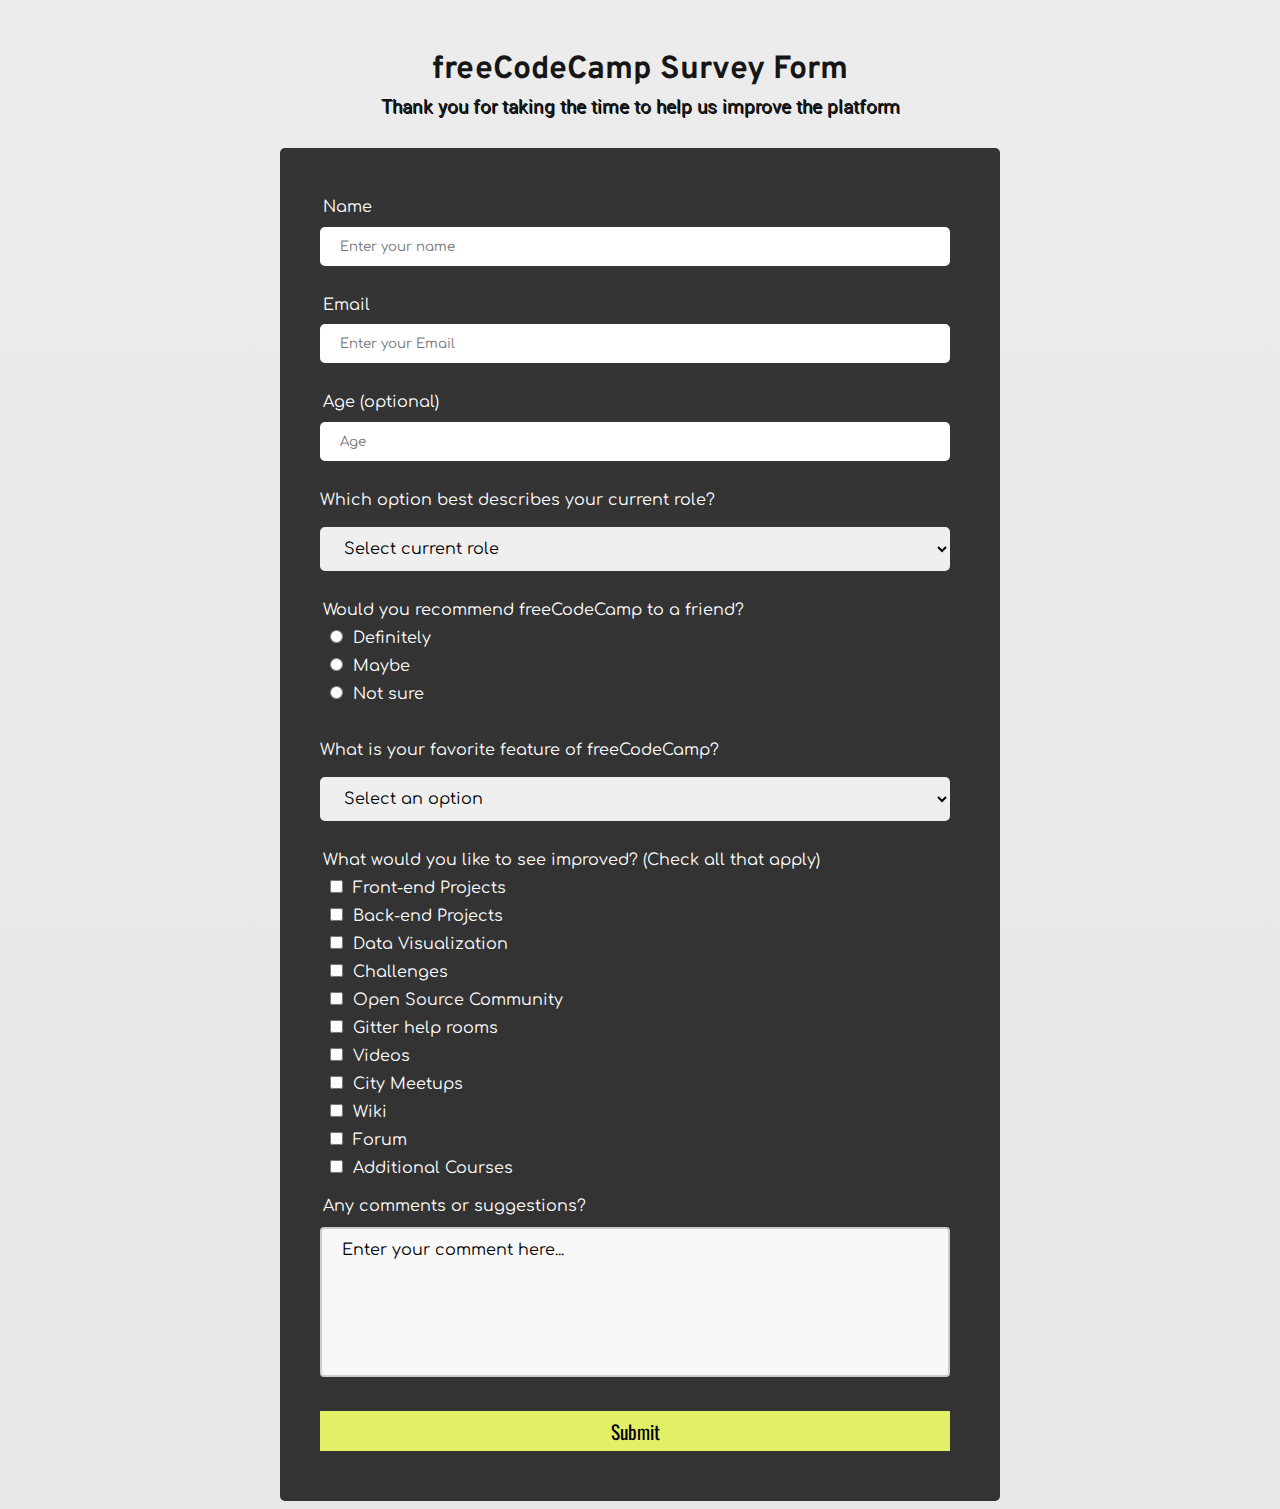
<file: index.html>
<!DOCTYPE html>
<html lang="en">
  <head>
    <meta charset="UTF-8" />
    <meta http-equiv="X-UA-Compatible" content="IE=edge" />
    <meta name="viewport" content="width=device-width, initial-scale=1.0" />
    <title>Delfina Cañas - FCC Second Project</title>
    <link rel="stylesheet" href="ffc-project2.css" />
    <link rel="preconnect" href="https://fonts.gstatic.com" />
    <link
      href="https://fonts.googleapis.com/css2?family=Comfortaa:wght@500&family=Overpass&family=Questrial&display=swap"
      rel="stylesheet"
    />
    <link
      href="https://fonts.googleapis.com/css2?family=Roboto:wght@100&display=swap"
      rel="stylesheet"
    />
    <link
      href="https://fonts.googleapis.com/css2?family=Oswald:wght@500&display=swap"
      rel="stylesheet"
    />
  </head>
  <body>
    <header>
      <h1 id="title">freeCodeCamp Survey Form</h1>
      <p id="description">Thank you for taking the time to help us improve the platform</h2>
    </header>
    <main>
      <div class="container">
        <form id="survey-form" action="">
          <p>Name</p>
          <input id="name" type="text" placeholder="Enter your name" />
          <p>Email</p>
          <input id="email" type="email" placeholder="Enter your Email" />
          <p>Age (optional)</p>
          <input id="number" type="number" placeholder="Age" />
          <p></p>
          <label for="role"
            >Which option best describes your current role?</label
          >
          <select id="role" name="role">
            <option value="selected" selected disabled>
              Select current role
            </option>
            <option value="Student">Student</option>
            <option value="Full time job">Full time job</option>
            <option value="Full time learner">Full time learner</option>
            <option value="Not to say">Prefer not to say</option>
            <option value="Other">Other</option>
          </select>
          <p>Would you recommend freeCodeCamp to a friend?</p>
          <label for="definitely">
            <input id="definitely" type="radio" name="recommend" />Definitely
          </label>
          <label for="maybe">
            <input id="maybe" type="radio" name="recommend" />Maybe
          </label>
          <label for="not-sure">
            <input id="not-sure" type="radio" name="recommend" />Not sure
          </label>
          <br />
          <label for="favoriteFeature"
            >What is your favorite feature of freeCodeCamp?</label
          >
          <select id="dropdown" name="favoriteFeature">
            <option value="selected" selected disabled>Select an option</option>
            <option value="Challenges">Challenges</option>
            <option value="Projects">Projects</option>
            <option value="Community">Community</option>
            <option value="openSource">Open Source</option>
          </select>
          <p>What would you like to see improved? (Check all that apply)</p>
          <label for="improved"
            ><input id="frontEnd" type="checkbox" name="improved" />Front-end
            Projects</label
          >
          <label for="improved"
            ><input id="backEnd" type="checkbox" name="improved" />Back-end
            Projects</label
          >
          <label for="improved"
            ><input
              id="dataVisualization"
              type="checkbox"
              name="improved"
            />Data Visualization</label
          >
          <label for="improved"
            ><input
              id="challenges"
              type="checkbox"
              name="improved"
            />Challenges</label
          >
          <label for="improved"
            ><input id="openSource" type="checkbox" name="improved" />Open
            Source Community</label
          >
          <label for="improved"
            ><input
              id="gitterHelpRooms"
              type="checkbox"
              name="improved"
            />Gitter help rooms</label
          >
          <label for="improved"
            ><input id="videos" type="checkbox" name="improved" />Videos</label
          >
          <label for="improved"
            ><input id="cityMeetups" type="checkbox" name="improved" />City
            Meetups</label
          >
          <label for="improved"
            ><input id="wiki" type="checkbox" name="improved" />Wiki</label
          >
          <label for="improved"
            ><input id="forum" type="checkbox" name="improved" />Forum</label
          >
          <label for="improved"
            ><input
              id="additionalCourses"
              type="checkbox"
              name="improved"
            />Additional Courses</label
          >
          <p>Any comments or suggestions?</p>
          <textarea name="textarea" rows="10" cols="50">
Enter your comment here...</textarea
          >
          <input id="submit" type="submit" />
        </form>
      </div>
    </main>
  </body>
</html>
</file>
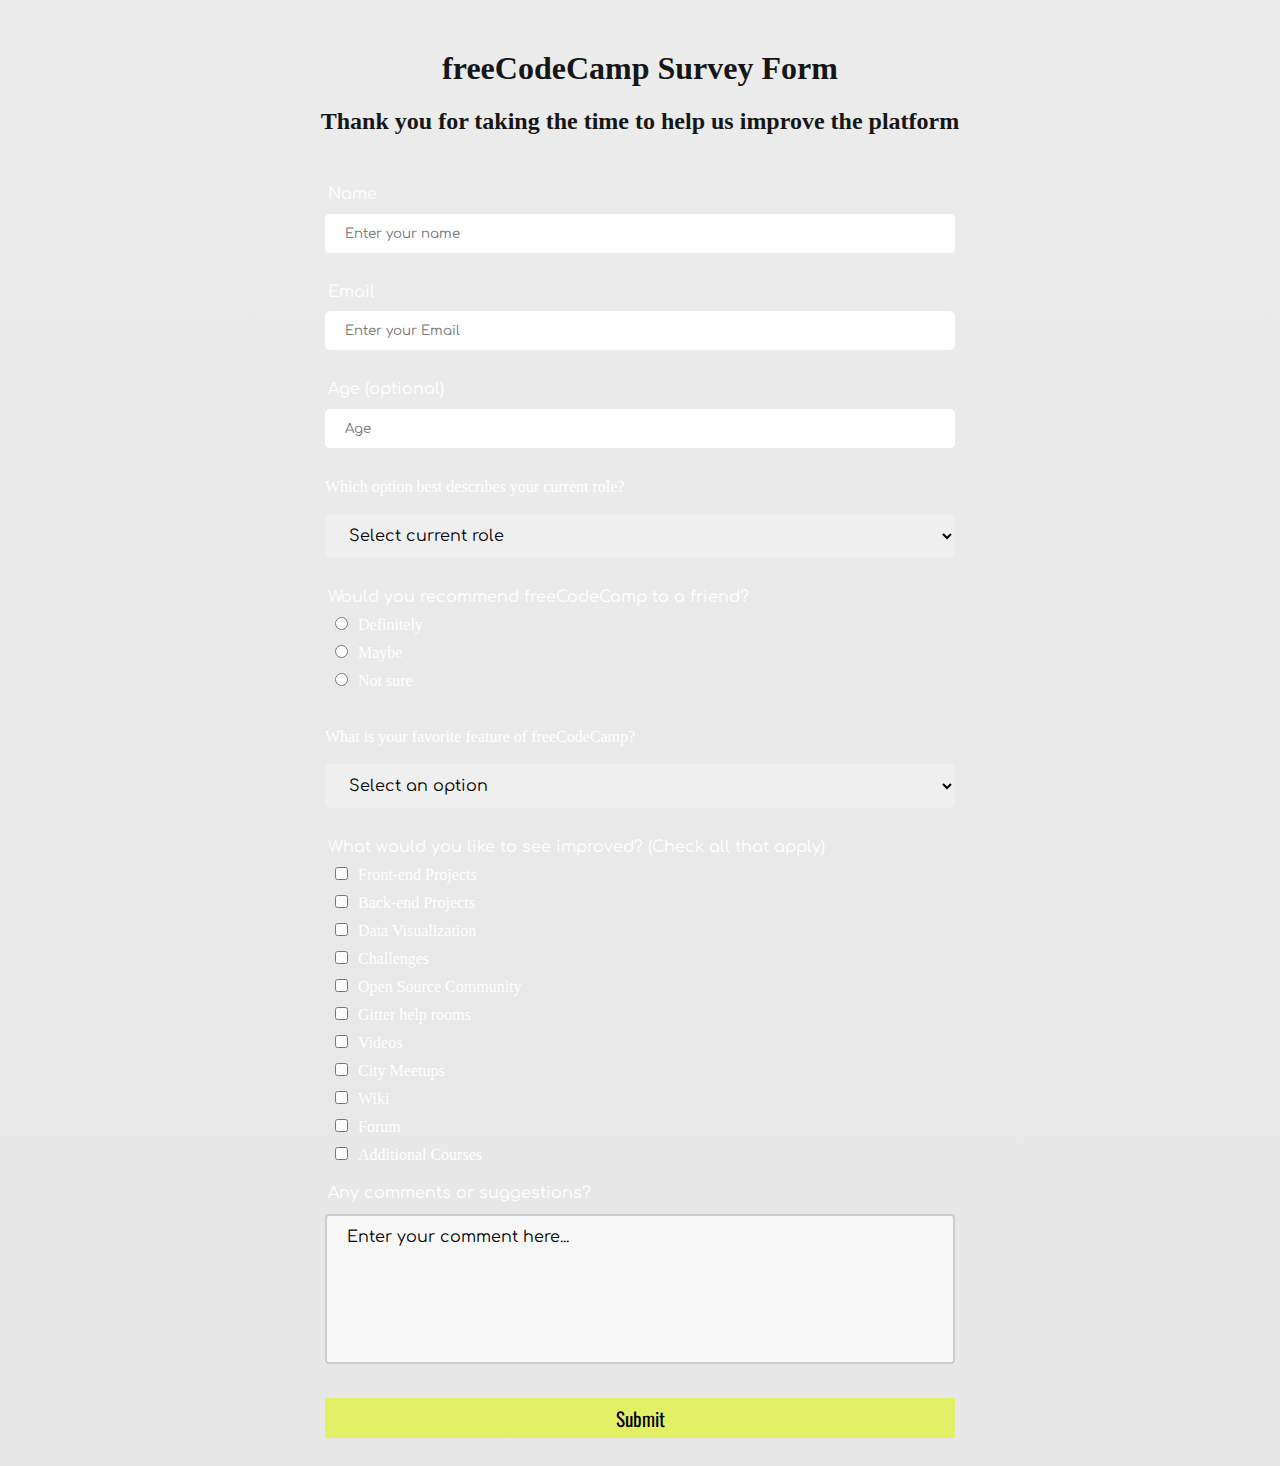
<file: ffc-project2.html>
<!DOCTYPE html>
<html lang="en">
  <head>
    <meta charset="UTF-8" />
    <meta http-equiv="X-UA-Compatible" content="IE=edge" />
    <meta name="viewport" content="width=device-width, initial-scale=1.0" />
    <title>Delfina Cañas - FCC Second Project</title>
    <link rel="stylesheet" href="ffc-project2.css" />
    <link rel="preconnect" href="https://fonts.gstatic.com" />
    <link
      href="https://fonts.googleapis.com/css2?family=Comfortaa:wght@500&family=Overpass&family=Questrial&display=swap"
      rel="stylesheet"
    />
    <link
      href="https://fonts.googleapis.com/css2?family=Roboto:wght@100&display=swap"
      rel="stylesheet"
    />
    <link
      href="https://fonts.googleapis.com/css2?family=Oswald:wght@500&display=swap"
      rel="stylesheet"
    />
  </head>
  <body>
    <header>
      <h1>freeCodeCamp Survey Form</h1>
      <h2>Thank you for taking the time to help us improve the platform</h2>
    </header>
    <main>
      <div class="container">
        <form action="">
          <p>Name</p>
          <input type="text" placeholder="Enter your name" />
          <p>Email</p>
          <input type="text" placeholder="Enter your Email" />
          <p>Age (optional)</p>
          <input type="number" placeholder="Age" />
          <p></p>
          <label for="role"
            >Which option best describes your current role?</label
          >
          <select id="role" name="role">
            <option value="selected" selected disabled>
              Select current role
            </option>
            <option value="Student">Student</option>
            <option value="Full time job">Full time job</option>
            <option value="Full time learner">Full time learner</option>
            <option value="Not to say">Prefer not to say</option>
            <option value="Other">Other</option>
          </select>
          <p>Would you recommend freeCodeCamp to a friend?</p>
          <label for="definitely">
            <input id="definitely" type="radio" name="recommend" />Definitely
          </label>
          <label for="maybe">
            <input id="maybe" type="radio" name="recommend" />Maybe
          </label>
          <label for="not-sure">
            <input id="not-sure" type="radio" name="recommend" />Not sure
          </label>
          <br />
          <label for="favoriteFeature"
            >What is your favorite feature of freeCodeCamp?</label
          >
          <select id="favoriteFeature" name="favoriteFeature">
            <option value="selected" selected disabled>Select an option</option>
            <option value="Challenges">Challenges</option>
            <option value="Projects">Projects</option>
            <option value="Community">Community</option>
            <option value="openSource">Open Source</option>
          </select>
          <p>What would you like to see improved? (Check all that apply)</p>
          <label for="improved"
            ><input id="frontEnd" type="checkbox" name="improved" />Front-end
            Projects</label
          >
          <label for="improved"
            ><input id="backEnd" type="checkbox" name="improved" />Back-end
            Projects</label
          >
          <label for="improved"
            ><input
              id="dataVisualization"
              type="checkbox"
              name="improved"
            />Data Visualization</label
          >
          <label for="improved"
            ><input
              id="challenges"
              type="checkbox"
              name="improved"
            />Challenges</label
          >
          <label for="improved"
            ><input id="openSource" type="checkbox" name="improved" />Open
            Source Community</label
          >
          <label for="improved"
            ><input
              id="gitterHelpRooms"
              type="checkbox"
              name="improved"
            />Gitter help rooms</label
          >
          <label for="improved"
            ><input id="videos" type="checkbox" name="improved" />Videos</label
          >
          <label for="improved"
            ><input id="cityMeetups" type="checkbox" name="improved" />City
            Meetups</label
          >
          <label for="improved"
            ><input id="wiki" type="checkbox" name="improved" />Wiki</label
          >
          <label for="improved"
            ><input id="forum" type="checkbox" name="improved" />Forum</label
          >
          <label for="improved"
            ><input
              id="additionalCourses"
              type="checkbox"
              name="improved"
            />Additional Courses</label
          >
          <p>Any comments or suggestions?</p>
          <textarea name="textarea" rows="10" cols="50">
Enter your comment here...</textarea
          >
          <input type="submit" />
        </form>
      </div>
    </main>
  </body>
</html>
</file>
<file: ffc-project2.css>
body{
    background:linear-gradient(0deg, rgba(206, 206, 206, 0.493), rgba(216, 216, 216, 0.493)), url(https://image.freepik.com/foto-gratis/grupo-jovenes-trabajando-juntos_23-2148499844.jpg);
    background-size: cover;
    color: white;
}
header {
    text-align: center;
    margin-top: 50px;
    margin-bottom: 30px;
    color: rgb(22, 22, 22);
}
.container {
    display: flex;
    justify-content: center;
}
label {
    display: block;
    margin: 10px 0px;
}
input[type=text], [type=number], [type=textarea], [type=email], select{
    width: 630px;
    padding: 12px 20px;
    margin: 8px 0px;
    box-sizing: border-box;
    border-radius: 5px;
    margin-bottom: 10px;
    border: none;
}
#survey-form {
    background-color: rgba(0, 0, 0, 0.781);
    max-width: 720px;
    width: 100%;
    box-sizing: border-box;
    border-radius: 5px;
    padding: 30px 40px;
}
input[type=submit]{
    display: block;
    width: 630px;
    height: 40px;
    margin: 20px 0px;
    background-color: rgb(226, 240, 102);
    color: rgb(0, 0, 0);
    border: none;
    font-family: 'Oswald', sans-serif;
    font-size: 1.2em;
}
textarea {
    width: 630px;
    height: 150px;
    padding: 12px 20px;
    box-sizing: border-box;
    border: 2px solid #ccc;
    border-radius: 4px;
    background-color: #f8f8f8;
    resize: none;
    margin: 10px 0px;
}
#title {
    font-family: 'Overpass', sans-serif;
    font-size: 2em;
    margin: 5px;
}
#description {
    font-family: 'Roboto', sans-serif;
    font-size: 1.2em;
    margin: 5px;
    text-shadow: 1px 1px black;
}
p, #survey-form, input::placeholder, textarea, select{
    font-family: 'Comfortaa', cursive;
    font-size: 1em;
}
p {
    margin: 2.5px;
    margin-top: 20px;
}
input[type=checkbox], input[type=radio]{
    margin: 0px 10px;
}
</file>
